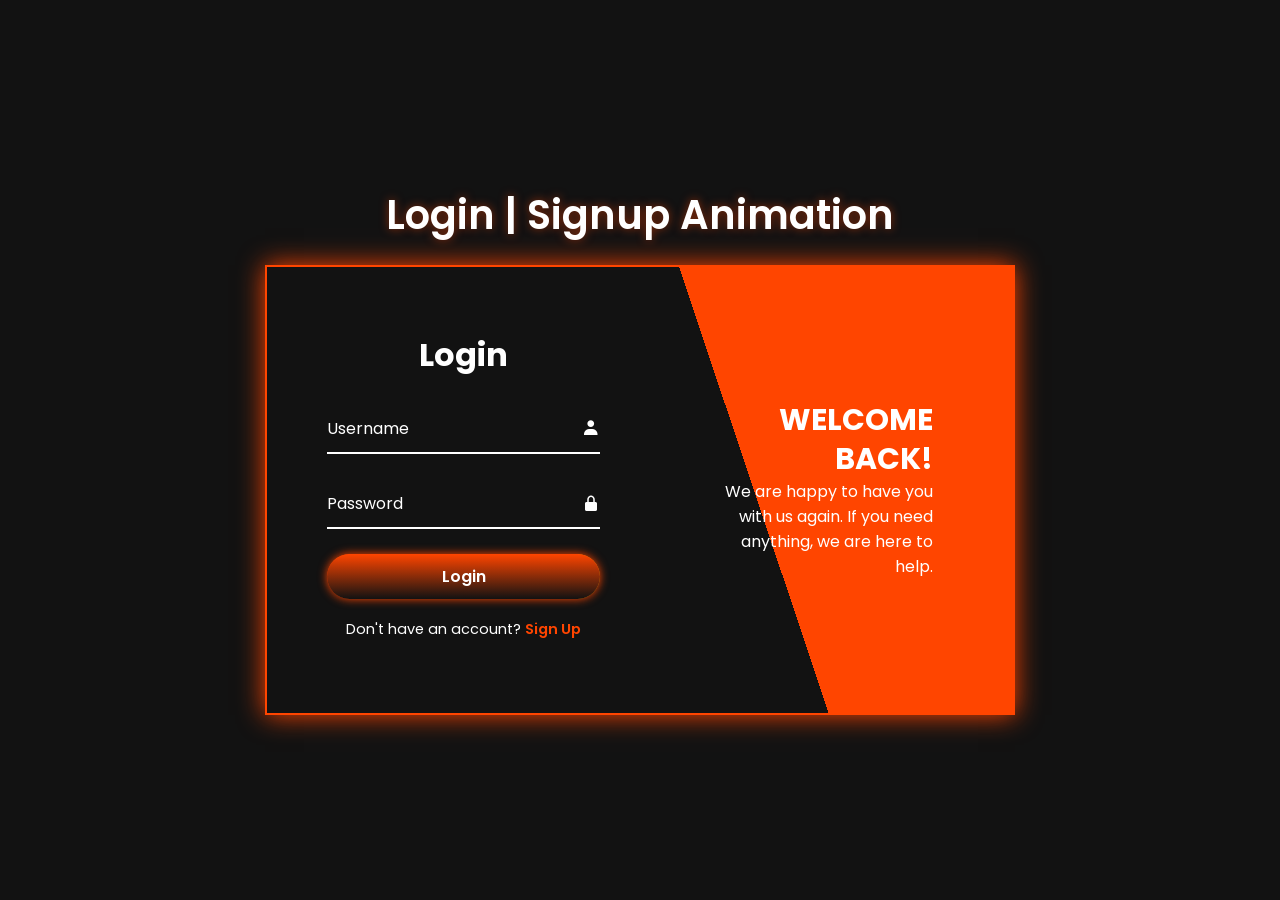
<file: loginsignup/index.html>
<!DOCTYPE html>
<html lang="en">
<head>
    <meta charset="UTF-8">
    <meta name="viewport" content="width=device-width, initial-scale=1.0">
    <title>Login | Signup Animation</title>
    <link rel="stylesheet" href="style.css">
    <!-- Boxicons for icons -->
    <link href='https://unpkg.com/boxicons@2.1.4/css/boxicons.min.css' rel='stylesheet'>
    <!-- Google Fonts -->
    <link href="https://fonts.googleapis.com/css2?family=Poppins:wght@300;400;500;600;700&display=swap" rel="stylesheet">
</head>
<body>

    <h1 class="main-title">Login | Signup Animation</h1>

    <div class="container">
        <span class="rotate-bg"></span>
        <span class="rotate-bg2"></span>

        <!-- Login Form -->
        <div class="form-box login">
            <h2 class="title animation" style="--i:0; --j:21;">Login</h2>
            <form action="#">
                <div class="input-box animation" style="--i:1; --j:22;">
                    <input type="text" required>
                    <label>Username</label>
                    <i class='bx bxs-user'></i>
                </div>
                <div class="input-box animation" style="--i:2; --j:23;">
                    <input type="password" required>
                    <label>Password</label>
                    <i class='bx bxs-lock-alt'></i>
                </div>
                <button type="submit" class="btn animation" style="--i:3; --j:24;">Login</button>
                <div class="linkTxt animation" style="--i:4; --j:25;">
                    <p>Don't have an account? <a href="#" class="register-link">Sign Up</a></p>
                </div>
            </form>
        </div>

        <div class="info-text login">
            <h2 class="animation" style="--i:0; --j:20;">WELCOME BACK!</h2>
            <p class="animation" style="--i:1; --j:21;">We are happy to have you with us again. If you need anything, we are here to help.</p>
        </div>

        <!-- Register Form -->
        <div class="form-box register">
            <h2 class="title animation" style="--i:17; --j:0;">Register</h2>
            <form action="#">
                <div class="input-box animation" style="--i:18; --j:1;">
                    <input type="text" required>
                    <label>Username</label>
                    <i class='bx bxs-user'></i>
                </div>
                <div class="input-box animation" style="--i:19; --j:2;">
                    <input type="email" required>
                    <label>Email</label>
                    <i class='bx bxs-envelope'></i>
                </div>
                <div class="input-box animation" style="--i:20; --j:3;">
                    <input type="password" required>
                    <label>Password</label>
                    <i class='bx bxs-lock-alt'></i>
                </div>
                <button type="submit" class="btn animation" style="--i:21; --j:4;">Register</button>
                <div class="linkTxt animation" style="--i:22; --j:5;">
                    <p>Already have an account? <a href="#" class="login-link">Login</a></p>
                </div>
            </form>
        </div>

        <div class="info-text register">
            <h2 class="animation" style="--i:17; --j:0;">WELCOME!</h2>
            <p class="animation" style="--i:18; --j:1;">We're delighted to have you here. If you need any assistance, feel free to reach out.</p>
        </div>

    </div>

    <script src="script.js"></script>
</body>
</html>
</file>
<file: loginsignup/style.css>
* {
    margin: 0;
    padding: 0;
    box-sizing: border-box;
    font-family: 'Poppins', sans-serif;
}

body {
    display: flex;
    flex-direction: column;
    justify-content: center;
    align-items: center;
    min-height: 100vh;
    background: #121212;
    overflow: hidden;
}

.main-title {
    color: #fff;
    font-size: 2.5rem;
    margin-bottom: 20px;
    font-weight: 600;
    text-shadow: 0 0 10px rgba(255, 69, 0, 0.5);
}

.container {
    position: relative;
    width: 750px;
    height: 450px;
    background: transparent;
    border: 2px solid #ff4500;
    box-shadow: 0 0 25px #ff4500;
    overflow: hidden;
}

.container .form-box {
    position: absolute;
    top: 0;
    width: 50%;
    height: 100%;
    display: flex;
    flex-direction: column;
    justify-content: center;
    z-index: 40;
}

.container .form-box.login {
    left: 0;
    padding: 0 40px 0 60px;
}

.container .form-box.login .animation {
    transform: translateX(0);
    opacity: 1;
    filter: blur(0);
    transition: .7s ease;
    transition-delay: calc(.1s * var(--j));
}

.container.active .form-box.login .animation {
    transform: translateX(-120%) scale(0.1);
    opacity: 0;
    filter: blur(10px);
    transition-delay: calc(.1s * var(--i));
}

.container .form-box.register {
    right: 0;
    padding: 0 60px 0 40px;
    pointer-events: none;
}

.container.active .form-box.register {
    pointer-events: auto;
}

.container .form-box.register .animation {
    transform: translateX(120%) scale(0.1);
    opacity: 0;
    filter: blur(10px);
    transition: .7s ease;
    transition-delay: calc(.1s * var(--j));
}

.container.active .form-box.register .animation {
    transform: translateX(0);
    opacity: 1;
    filter: blur(0);
    transition-delay: calc(.1s * var(--i));
}

.form-box h2 {
    font-size: 32px;
    color: #fff;
    text-align: center;
}

.input-box {
    position: relative;
    width: 100%;
    height: 50px;
    border-bottom: 2px solid #fff;
    margin: 25px 0;
}

.input-box input {
    width: 100%;
    height: 100%;
    background: transparent;
    border: none;
    outline: none;
    font-size: 16px;
    color: #fff;
    font-weight: 500;
    padding-right: 28px;
}

.input-box label {
    position: absolute;
    top: 50%;
    left: 0;
    transform: translateY(-50%);
    font-size: 16px;
    color: #fff;
    pointer-events: none;
    transition: .5s;
}

.input-box input:focus~label,
.input-box input:valid~label {
    top: -5px;
}

.input-box i {
    position: absolute;
    top: 50%;
    right: 0;
    transform: translateY(-50%);
    font-size: 18px;
    color: #fff;
}

.btn {
    position: relative;
    width: 100%;
    height: 45px;
    background: linear-gradient(90deg, #ff4500, #ff8c00);
    border: none;
    outline: none;
    border-radius: 40px;
    cursor: pointer;
    font-size: 16px;
    color: #fff;
    font-weight: 600;
    z-index: 1;
    overflow: hidden;
    box-shadow: 0 0 10px #ff4500;
}

.btn::before {
    content: '';
    position: absolute;
    top: -100%;
    left: 0;
    width: 100%;
    height: 300%;
    background: linear-gradient(#121212, #ff4500, #121212, #ff8c00);
    z-index: -1;
    transition: .5s;
}

.btn:hover::before {
    top: 0;
}

.linkTxt {
    font-size: 14.5px;
    color: #fff;
    text-align: center;
    margin: 20px 0 10px;
}

.linkTxt p a {
    color: #ff4500;
    text-decoration: none;
    font-weight: 600;
}

.linkTxt p a:hover {
    text-decoration: underline;
}

.info-text {
    position: absolute;
    top: 0;
    width: 50%;
    height: 100%;
    display: flex;
    flex-direction: column;
    justify-content: center;
    z-index: 40;
}

.info-text.login {
    right: 0;
    text-align: right;
    padding: 0 80px;
}

.info-text.login .animation {
    transform: translateX(0) scale(1);
    opacity: 1;
    filter: blur(0);
    transition: .7s ease;
    transition-delay: calc(.1s * var(--j));
}

.container.active .info-text.login .animation {
    transform: translateX(120%) scale(0.1);
    opacity: 0;
    filter: blur(10px);
    transition-delay: calc(.1s * var(--i));
}

.info-text.register {
    left: 0;
    text-align: left;
    padding: 0 80px;
    pointer-events: none;
}

.container.active .info-text.register {
    pointer-events: auto;
}

.info-text.register .animation {
    transform: translateX(-120%) scale(0.1);
    opacity: 0;
    filter: blur(10px);
    transition: .7s ease;
    transition-delay: calc(.1s * var(--j));
}

.container.active .info-text.register .animation {
    transform: translateX(0) scale(1);
    opacity: 1;
    filter: blur(0);
    transition-delay: calc(.1s * var(--i));
}

.info-text h2 {
    font-size: 30px;
    color: #fff;
    line-height: 1.3;
    text-transform: uppercase;
    font-weight: 700;
}

.info-text p {
    font-size: 16px;
    color: #fff;
}

.rotate-bg {
    position: absolute;
    top: -4px;
    right: 0;
    width: 1000px;
    height: 1000px;
    background: linear-gradient(45deg, #121212 50%, #ff4500 50%);
    transform: rotate(10deg) skewY(40deg);
    transform-origin: bottom right;
    transition: 1.5s ease;
    transition-delay: 1.6s;
    z-index: 5;
}

.container.active .rotate-bg {
    transform: rotate(0) skewY(0);
    transition-delay: .5s;
}

.rotate-bg2 {
    position: absolute;
    top: 100%;
    left: 250px;
    width: 1000px;
    height: 1000px;
    background: #121212;
    transform: rotate(0) skewY(0);
    transform-origin: bottom left;
    transition: 1.5s ease;
    transition-delay: .5s;
    z-index: 5;
}

.container.active .rotate-bg2 {
    transform: rotate(-11deg) skewY(-40deg);
    transition-delay: 1.2s;
}
</file>
